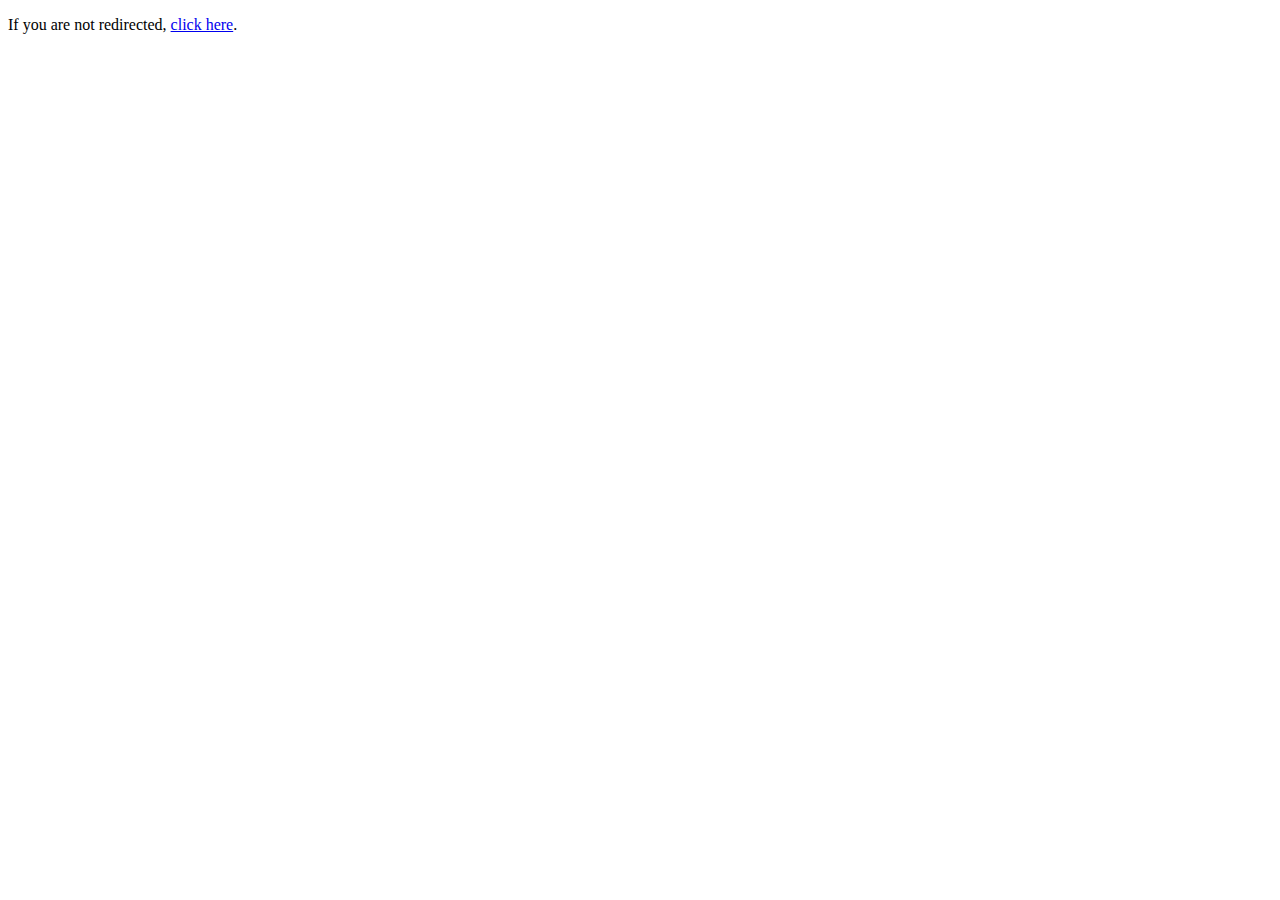
<file: index.html>
<!DOCTYPE html>
<html lang="en">
<head>
    <meta charset="UTF-8">
    <meta http-equiv="refresh" content="2;url=Content/Website/default.html">
    <title>Redirecting...</title>
</head>
<body>
    <p>If you are not redirected, <a href="Content/Website/default.html">click here</a>.</p>
</body>
</html>
</file>
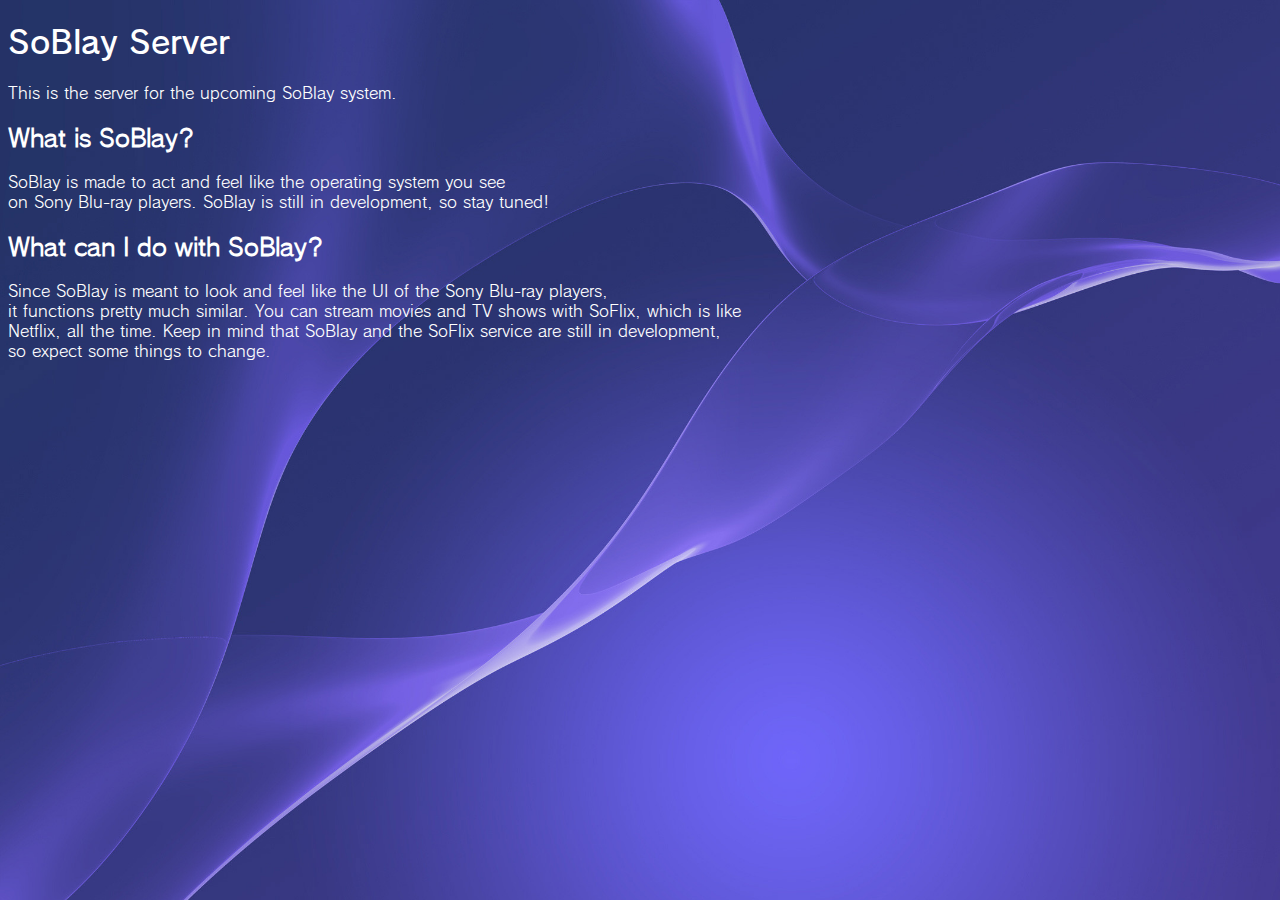
<file: Content/Website/default.html>
<!DOCTYPE html>
<html lang="en">
<head>
    <meta charset="UTF-8">
    <meta name="viewport" content="width=device-width, initial-scale=1.0">
	<link rel="stylesheet" type="text/css" href="style.css">
    <title>SoBlay Server</title>
</head>
<body style="background-image: url('background.jpg'); background-repeat: no-repeat; background-size: cover;">
    <!-- Your website content goes here -->
    <h1>SoBlay Server</h1>
    <p>This is the server for the upcoming SoBlay system.</p>
	<h2>What is SoBlay?</h2>
	<p>SoBlay is made to act and feel like the operating system you see<br/>
		on Sony Blu-ray players. SoBlay is still in development, so stay tuned!
	</p>
	<h2>What can I do with SoBlay?</h2>
	<p>Since SoBlay is meant to look and feel like the UI of the Sony Blu-ray players,<br />
	it functions pretty much similar. You can stream movies and TV shows with SoFlix, which is like<br />
	Netflix, all the time. Keep in mind that SoBlay and the SoFlix service are still in development,<br />
	so expect some things to change.<br />
	</p>
</body>
</html>
</file>
<file: Content/Website/style.css>
@font-face {
    font-family: 'Rodin Light';
    src: url('fonts/light.woff2') format('woff2'),
         url('fonts/light.woff') format('woff');
    font-weight: normal;
    font-style: normal;
}

@font-face {
    font-family: 'Rodin Regular';
    src: url('fonts/reg.woff2') format('woff2'),
         url('fonts/reg.woff') format('woff');
    font-weight: normal;
    font-style: normal;
}

body {
    font-family: 'Rodin Light', sans-serif; /* Use Font1 for the body */
	color: #FFFFFF
}

h1 {
    font-family: 'Rodin Regular', sans-serif; /* Use Font2 for headings */
	color: #FFFFFF
}

/* Apply additional fonts to other elements as needed */
</file>
